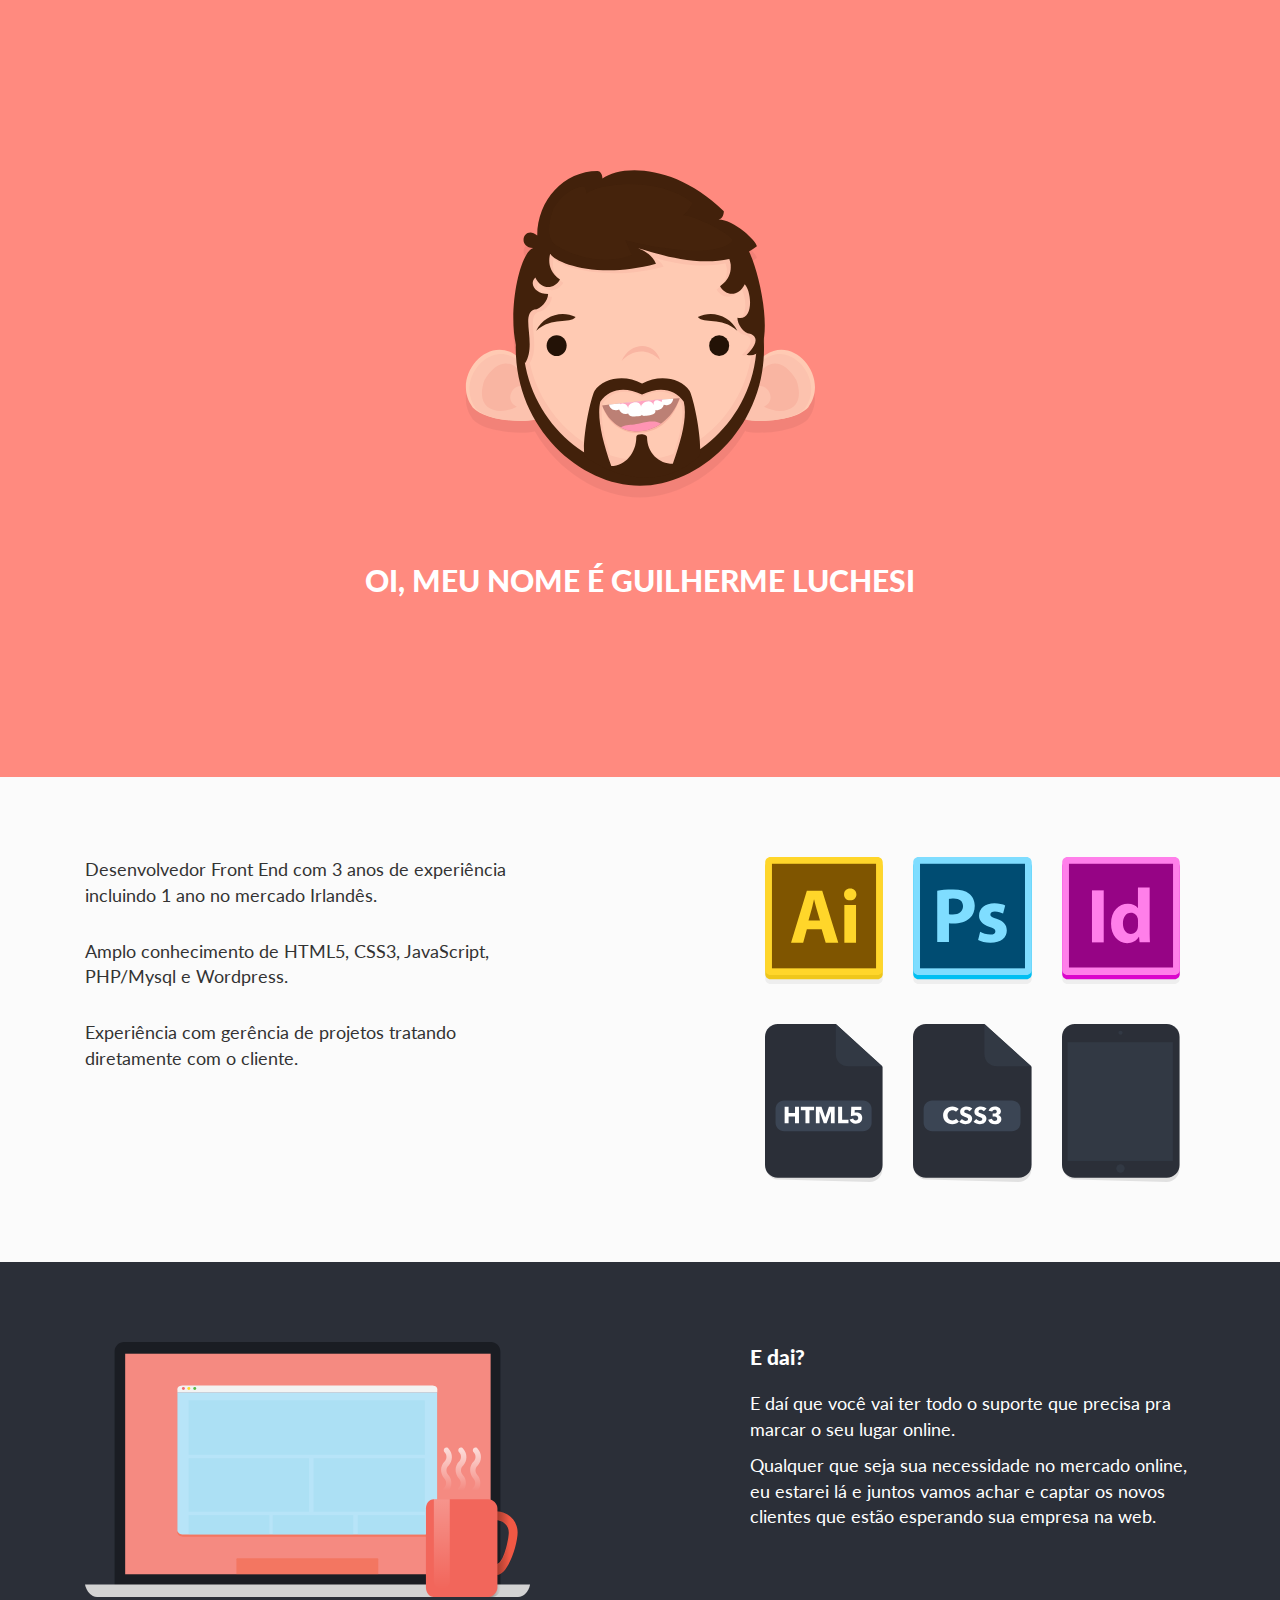
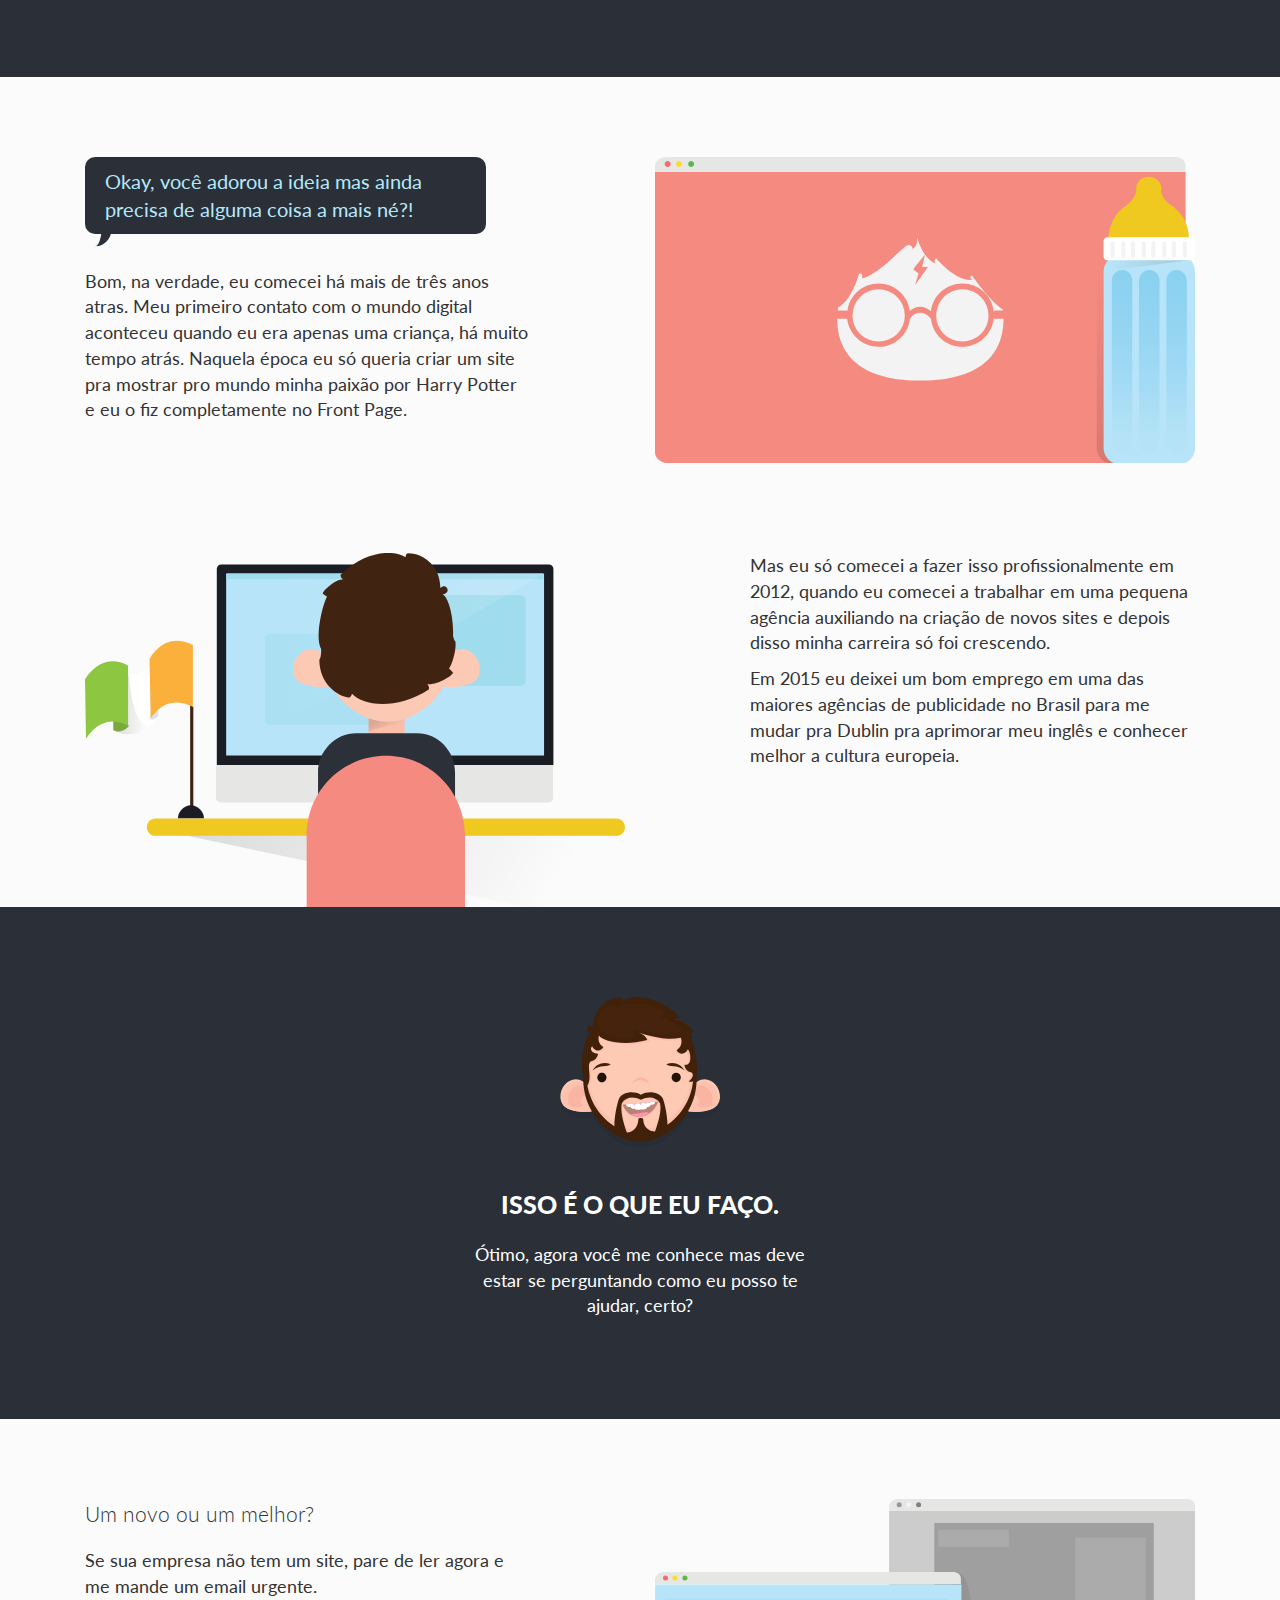
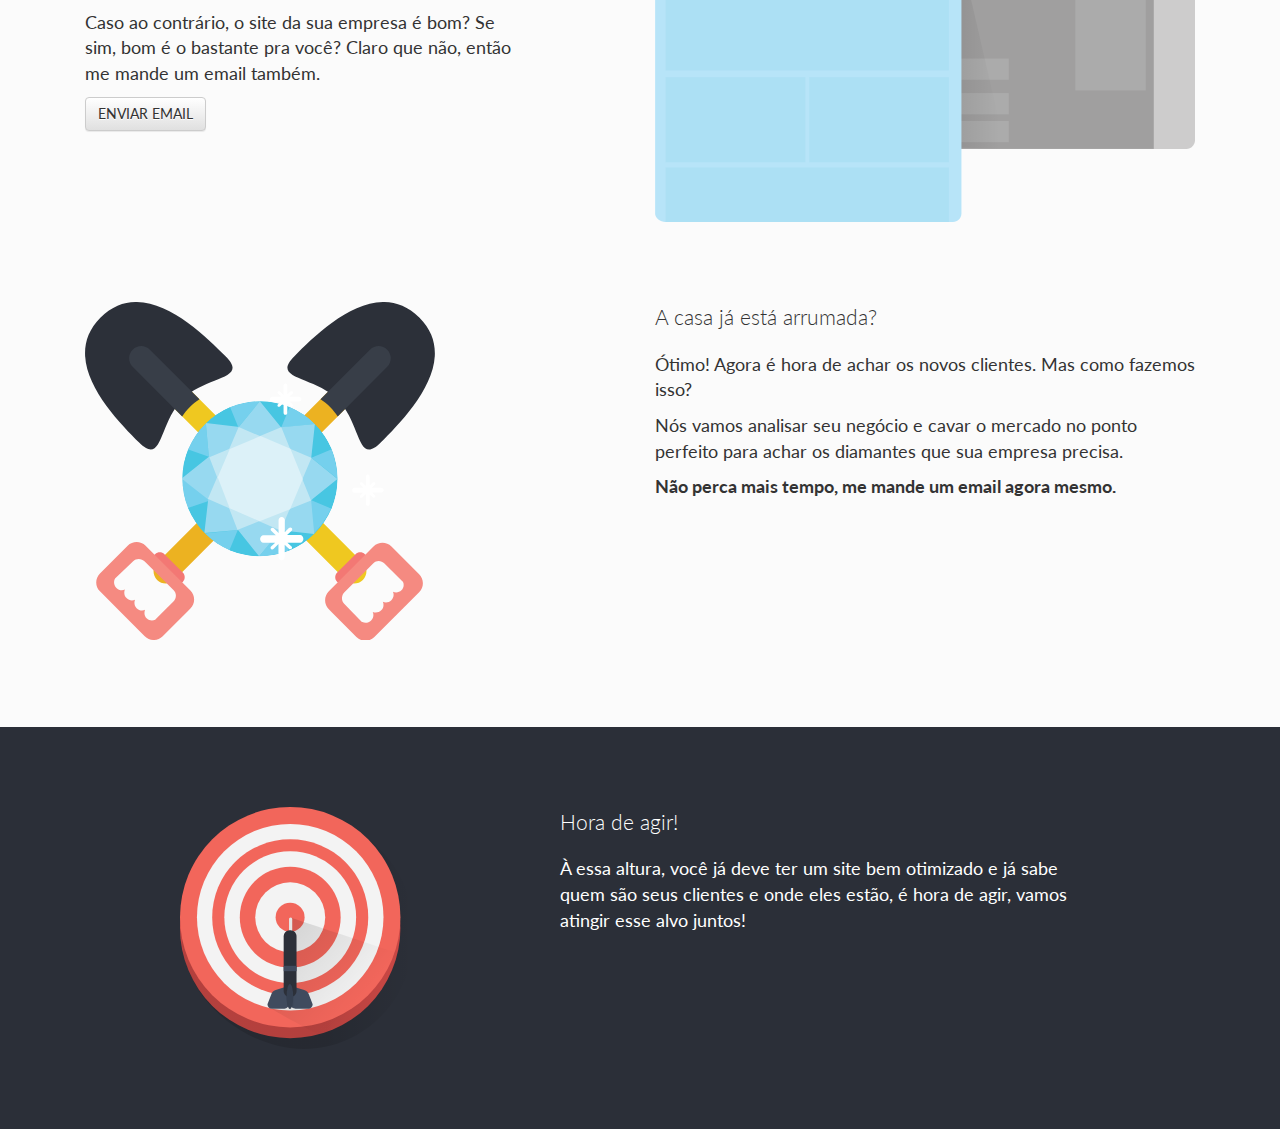
<file: app/old/index.html>
<!doctype html>
<!--[if lt IE 7]>      <html class="no-js lt-ie9 lt-ie8 lt-ie7" lang=""> <![endif]-->
<!--[if IE 7]>         <html class="no-js lt-ie9 lt-ie8" lang=""> <![endif]-->
<!--[if IE 8]>         <html class="no-js lt-ie9" lang=""> <![endif]-->
<!--[if gt IE 8]><!--> <html class="no-js" lang="pt-br"> <!--<![endif]-->
    <head>
        <meta charset="utf-8">
        <meta http-equiv="X-UA-Compatible" content="IE=edge,chrome=1">
        <title></title>
        <meta name="description" content="">
        <meta name="viewport" content="width=device-width, initial-scale=1">
        <link rel="apple-touch-icon" href="apple-touch-icon.png">

        <link rel="stylesheet" href="css/bootstrap.min.css">
        <link rel="stylesheet" href="css/bootstrap-theme.min.css">
        <link href='https://fonts.googleapis.com/css?family=Lato:400,300,900' rel='stylesheet' type='text/css'>
        <link rel="stylesheet" href="css/main.css">

        <script src="js/vendor/modernizr-2.8.3.min.js"></script>
    </head>
    <body>
        <!--[if lt IE 8]>
            <p class="browserupgrade">You are using an <strong>outdated</strong> browser. Please <a href="http://browsehappy.com/">upgrade your browser</a> to improve your experience.</p>
        <![endif]-->
    <!-- <nav class="navbar navbar-inverse navbar-fixed-top" role="navigation">
      <div class="container">
        <div class="navbar-header">
          <button type="button" class="navbar-toggle collapsed" data-toggle="collapse" data-target="#navbar" aria-expanded="false" aria-controls="navbar">
            <span class="sr-only">Toggle navigation</span>
            <span class="icon-bar"></span>
            <span class="icon-bar"></span>
            <span class="icon-bar"></span>
          </button>
          <a class="navbar-brand" href="#">Project name</a>
        </div>
        <div id="navbar" class="navbar-collapse collapse">
          <form class="navbar-form navbar-right" role="form">
            <div class="form-group">
              <input type="text" placeholder="Email" class="form-control">
            </div>
            <div class="form-group">
              <input type="password" placeholder="Password" class="form-control">
            </div>
            <button type="submit" class="btn btn-success">Sign in</button>
          </form>
        </div><!-.navbar-collapse 
      </div>
    </nav> -->

  <header class="container-fluid bg-pink">
    <div class="container">
      <div class="row myname">
        <figure class="col-md-4 col-md-offset-4 col-sm-6 col-sm-offset-3">
          <!-- <img src="img/me.svg" alt="Guilherme Luchesi"> -->
          <?xml version="1.0" encoding="utf-8"?>
<!-- Generator: Adobe Illustrator 18.0.0, SVG Export Plug-In . SVG Version: 6.00 Build 0)  -->
<!DOCTYPE svg PUBLIC "-//W3C//DTD SVG 1.1//EN" "http://www.w3.org/Graphics/SVG/1.1/DTD/svg11.dtd">
<svg version="1.1" id="Layer_2" xmlns="http://www.w3.org/2000/svg" xmlns:xlink="http://www.w3.org/1999/xlink" x="0px" y="0px"
   viewBox="0 0 771.8 722.3" enable-background="new 0 0 771.8 722.3" xml:space="preserve">
<g>
  <path opacity="5.000000e-02" d="M663.2,433.3c-1.4,0.9-2.8,2-4.3,3.1c0.6-12.3,0.6-24.8-0.2-37.6c9.6-53.3-12.2-152.1-32.5-192.9
    c6-3.4,11.8-7.3,17.4-11.7c0-10.6-47.1-56-81.1-59.1c0.1-0.4,0.1-0.8,0.2-1.2c4.7-2.6,8.1-9.9,8.1-17.2
    c-106.3-104.1-225.6-103-267.7-72c0-9.2-4.9-16.6-10.9-16.6c-73.4,0-132.9,63.8-132.9,142.6c-27-24.1-47.4,23.5-9,27.5
    c-30.8,10.9-55,137.6-38.3,211.6c-0.2,8.4-0.1,16.7,0.3,24.8c-0.6-0.5-1.3-0.9-1.9-1.4c-63.9-44-141.8,51.7-93.6,116.2
    c11.6,12.4,31.9,20.1,53.8,24.5c0.1,0,0.2,0,0.3,0.1c0.2,0,0.5,0.1,0.7,0.1c31.6,6.9,67.4,6.1,82.1,2.4l0.1-0.4
    c51.9,89.8,144.2,146,231.8,146c88.1,0,181.1-56.9,232.8-147.6l0.4,1.3c0.1,0,0.2,0.1,0.3,0.1l0.2,0.6c14.2,3.6,47.8,4.4,78.4-1.7
    c23.8-4.2,46.5-12.1,59-25.5C805,485,727.1,389.3,663.2,433.3z"/>
  <g>
    <g>
      <path fill="#FFCAB3" d="M618.9,549.9l-22.3-69.5l1-0.6c21.5-33.3,48.3-60.6,65.6-72.5c63.9-44,141.8,51.7,93.6,116.2
        C727.9,554.4,644.2,556.3,618.9,549.9"/>
      <path fill="#FCC2AE" d="M619.5,550.6l-21-65.4l0.9-0.6c20.3-31.4,45.5-57.1,61.8-68.3c60.2-41.4,133.5,48.7,88.2,109.4
        C722.1,554.9,643.3,556.6,619.5,550.6"/>
      <path fill="#F9B5A2" d="M730.9,463.9c-35.4-62.6-83.1-39.6-95,17.1c29.9-20,55,27.3,23.4,41.1C699.8,543.1,754,529.8,730.9,463.9
        z"/>
      <path fill="#FFCAB3" d="M154.8,549.9l22.3-69.5l-1-0.6c-21.5-33.3-48.3-60.6-65.6-72.5c-63.9-44-141.8,51.7-93.6,116.2
        C45.8,554.4,129.5,556.3,154.8,549.9"/>
      <path fill="#FCC2AE" d="M153.7,550.6l21-65.4l-0.9-0.6c-20.3-31.4-45.5-57.1-61.7-68.3C51.9,374.9-21.4,465,23.9,525.7
        C51.1,554.9,129.9,556.6,153.7,550.6"/>
      <path fill="#F9B5A2" d="M42.8,463.9c35.4-62.6,83.1-39.6,95,17.1c-29.9-20-55,27.3-23.4,41.1C73.9,543.1,19.7,529.8,42.8,463.9z"
        />
    </g>
    <path fill="#42210B" d="M652.7,326.1c41.8,210.6-119.5,370.2-267,370.2c-147.5,0-308.4-159.3-267.2-370.2
      C159.3,117,232.5,61.9,380.1,61.9C527.6,61.9,610.6,114,652.7,326.1z"/>
    <path fill="#FCC1AC" d="M637.3,310.9c39.4,198.5-112.6,348.8-251.7,348.8c-139,0-290.6-150.1-251.8-348.8
      c38.5-197,107.5-249,246.5-249C519.4,61.9,597.7,111,637.3,310.9z"/>
    <path fill="#FFCAB3" d="M629,302.6c38.1,191.9-108.9,337.2-243.3,337.2S104.8,494.7,142.3,302.6
      C179.4,112.1,246.2,61.9,380.6,61.9C514.9,61.9,590.6,109.4,629,302.6z"/>
    <path fill="#F9B5A2" d="M345.3,421.1c19.8-20.7,51.3-33.1,85-2.2C417.7,377.3,364.5,377.3,345.3,421.1z"/>
    <path fill="#FCC1AC" d="M616.1,190.2c5.8-3.3-18.7-25.6-13.4-29.8c0-10.6-18.3-38.2-51.1-38.2c6.3,0,11.3-8.7,11.3-17.5
      C461.1,5.1,346.8,6.1,306.4,35.8c0-8.8-4.7-15.9-10.4-15.9c-70.4,0-127.3,61.1-127.3,136.6c-25.9-23.1,18.9-4.9-8.6,26.3
      c-36.8,13-63.8,198.2-17.3,243.5c25.9-40.5-10.6-102.7,19.6-113.7c13.7,0,29.2-19.2,29.2-32.9c-24.7,0-41.7-20-27.1-35
      c13,27.3,40.5,25.2,52.2,4.2c-32.4-21.1-20.6-54.1-20.6-54.1c10.9,20.2,122.1,51.3,241.7,18.5c-9.3-24.7-56.9-30.1-56.9-30.1
      c9.7,0,109.6,41.5,193.5,22.7c2.2,7.6,3.6,13.3,2.9,13.8c0.8,11.5-1.7,30-22.5,43.6c11.7,20.9,39.2,23,52.2-4.2
      c14.6,15,20,79-15.5,71c0,13.7,13,33.5,26.6,33.5c30.2,11-7.2,44.4-7.2,44.4C676.5,425.3,644.7,247.7,616.1,190.2z"/>
    <path fill="#42210B" d="M626.3,179.9c6-3.4,11.8-7.3,17.4-11.7c0-11-50.5-59.2-84.7-59.2c6.5,0,11.8-9.1,11.8-18.3
      c-106.3-104.1-225.6-103-267.7-72c0-9.2-4.9-16.6-10.9-16.6c-73.4,0-132.9,63.8-132.9,142.6c-27-24.1-47.4,23.5-9,27.5
      c-38.4,13.6-66.5,206.9-18,254.2c27-42.3-11.1-107.2,20.5-118.7c14.3,0,30.5-20.1,30.5-34.3c-25.8,0-43.5-20.8-28.3-36.5
      c13.6,28.5,42.3,26.3,54.5,4.4c-33.8-22-21.5-56.5-21.5-56.5c11.3,21,108.3,56.5,233.1,22.1c-9.8-25.8-40.2-34.3-40.2-34.3
      c10.2,0,114.4,43.4,202,23.7c2.3,7.9,3.8,13.9,3,14.4c0.9,12-1.8,31.3-23.5,45.5c12.2,21.8,40.9,24,54.5-4.4
      c15.3,15.7,20.8,82.5-16.2,74.1c0,14.3,13.5,35,27.8,35c31.6,11.4-7.6,46.3-7.6,46.3C689.3,425.3,656.1,239.8,626.3,179.9z"/>
    <path fill="#FCC1AC" d="M489.4,492.3c-18.5-27.6-63.7-34.3-98.6-15.3h-0.6c-35-19-80.2-12.3-98.6,15.3
      c-9.7,20.6-25.8,101.8-20.9,135l0.5-0.2c0,0,126.3,101.5,239.1,0l0.1,0.2C515.2,594.1,499.1,512.9,489.4,492.3z M454.4,643.4
      c-28.7,0-53.5-22.3-53.5-55.7l0,0.8c0-7.8-22.8-8.3-22.3-0.7c0,33.4-23.2,60.4-52,60.4c-20.4-56.4-29.7-103.9-22.9-133.2
      c18.5-27.6,51.5-34,86.5-15h0.6c35-19,68-12.7,86.5,15C484.1,544.2,474.8,587,454.4,643.4z"/>
    <path fill="#42210B" d="M495.5,487.4c-19.6-29.3-67.6-37.4-104.7-16.4h-0.6c-37.1-21-85.1-12.9-104.7,16.4
      c-10.3,21.8-27.3,108.1-22.2,143.4l0.5-0.2c0,0,134.1,107.8,253.8,0l0.1,0.2C522.8,595.5,505.8,509.2,495.5,487.4z M458.3,647.9
      c-30.5,0-56.8-23.7-56.8-59.2l0,0.8c0-8.3-24.2-8.8-23.7-0.8c0,35.5-24.7,64.1-55.2,64.1c-21.7-59.9-31.5-110.6-24.3-141.7
      c19.6-29.3,54.7-34.2,91.8-16.2h0.6c37.1-18,72.2-13.1,91.8,16.2C489.8,542.3,480,588.1,458.3,647.9z"/>
    <g>
      <path fill="#F9B5A2" d="M473.5,503.5c-66.4,12.1-75.2,11.1-171,15.6C328,603,445.5,602.7,473.5,503.5z"/>
      <g>
        <defs>
          <path id="SVGID_1_" d="M473.5,503.5c-67.3,4.4-75.7,4.9-171,15.6C333.4,601.2,440.6,594.3,473.5,503.5z"/>
        </defs>
        <clipPath id="SVGID_2_">
          <use xlink:href="#SVGID_1_"  overflow="visible"/>
        </clipPath>
        <path clip-path="url(#SVGID_2_)" fill="#BC8075" d="M518.3,490.5c-97.3,6.3-109.4,7.1-247.2,22.5
          C315.8,631.8,470.8,621.7,518.3,490.5z"/>
        <path clip-path="url(#SVGID_2_)" fill="#FFFFFF" d="M426,466.7l0.7,9.9l-21.1,1.1l1.2,17.4l-19.4,1.6l-19.4,1l-0.8-13.5
          l-21.1,1.7l-0.6-9.9l-32,2.6l3.7,36.9c0.6,8.4,7.8,14.8,16.3,14.3c2.3-0.1,4.4-0.8,6.3-1.8c2.3,6.2,8.4,10.5,15.4,10
          c1.7-0.1,3.2-0.5,4.7-1.1c1.6,7.8,14,6.8,22,6.3c13-0.8,7.3-7,7.8-12.3c1.2,5.2-3.4,12,7.2,11.3c8.4-0.6,23.7-2,23.1-10.4
          l-0.2-2.6c1.5,0.4,3.1,0.5,4.7,0.4c6.9-0.5,12.5-5.5,13.9-11.9c2,0.8,4.2,1.1,6.5,1c8.4-0.5,14.8-7.8,14.3-16.3l-1.1-37
          L426,466.7z"/>
        <path clip-path="url(#SVGID_2_)" fill="#FFA4C2" d="M439.4,503c-3.3,0.2-5.8,4.3-5.5,8.4c-16.3-8.8-18.8,0.4-17.8,7.2l0,0
          c-5.6-17.4-28.3-5.6-27.7,3.8l0,0c-2.5-17.5-30.6-10.7-28.3,3.7c-0.4-5.9-8.1-14.8-18.3-9.6c-0.3-4.1-2.6-7.5-7.3-7.1l0,0.7
          c-0.3-4.7,104.1-6.8,104.1-6.8"/>
        <path clip-path="url(#SVGID_2_)" fill="#FF94B3" d="M439.5,575c1.5,22.9-20,43-47.9,44.8c-27.9,1.8-51.8-15.3-53.3-38.2
          c-1.5-22.9,21.7-16.9,48.9-23.4C414.4,551.6,438.1,552.1,439.5,575z"/>
      </g>
    </g>
    <path opacity="0.4" fill="#4C280F" d="M589.6,156.1c-1.2-14.1-88.3-58.1-110.2-56c4.2-0.4,21.8-21.9,21.3-27.8
      C426.9,12.1,293.3,29.7,268,52.1c-0.5-5.9-3.3-16.3-7.1-15.9c-27.2,2.6-50.9,24.5-64.7,47.3c-0.5,1.2-30.2,69,11.2,85.7
      c17,11.8,90.4,45.2,160.9,18.5c-7.7-15.9-15-33.6-15-33.6C375.1,161.4,553.7,201.9,589.6,156.1z"/>
    <g>
      <path fill="#42210B" d="M513.5,324.1c14.2,17,50.3-2.6,87,30.4C584.9,322.1,546,308.5,513.5,324.1z"/>
      <path fill="#42210B" d="M244,324.1c-14.2,17-50.3-2.6-87,30.4C172.6,322.1,211.5,308.5,244,324.1z"/>
    </g>
    <g>
      <path class='eyes' fill="#231206" d="M224.2,387.3c0,12.7-9.9,22.9-22.1,22.9c-12.2,0-22.1-10.3-22.1-22.9c0-12.7,9.9-22.9,22.1-22.9
        C214.3,364.4,224.2,374.6,224.2,387.3z"/>
      <ellipse  class='eyes' fill="#231206" cx="560.5" cy="387.3" rx="22.1" ry="22.9"/>
    </g>
  </g>
</g>
</svg>

        </figure>
        <div class="col-md-8 col-md-offset-2 col-sm-12">
          <h1 class="">Oi, meu nome é Guilherme Luchesi</h1>
        </div>
      </div>
    </div>
  </header>

  <section class="container-fluid">
    <div class="container">
      <div id='resumo' class="row">

          <div class="col-md-5">
            <p> Desenvolvedor Front End com 3 anos de experiência incluindo 1 ano no mercado Irlandês. </p>
            <p> Amplo conhecimento de HTML5, CSS3, JavaScript, PHP/Mysql e Wordpress. </p>
            <p> Experiência com gerência de projetos tratando diretamente com o cliente. </p>
          </div>

          <aside class="col-md-5 col-md-offset-2">
            <ul class="habilidades list-unstyled">
              <li class='col-md-4 col-sm-2 col-xs-4'><figure><img src="img/ai.svg" alt=""></figure></li>
              <li class='col-md-4 col-sm-2 col-xs-4'><figure><img src="img/ps.svg" alt=""></figure></li>
              <li class='col-md-4 col-sm-2 col-xs-4'><figure><img src="img/id.svg" alt=""></figure></li>
              <li class='col-md-4 col-sm-2 col-xs-4'><figure><img src="img/html.svg" alt=""></figure></li>
              <li class='col-md-4 col-sm-2 col-xs-4'><figure><img src="img/css.svg" alt=""></figure></li>
              <li class='col-md-4 col-sm-2 col-xs-4'><figure><img src="img/responsive.svg" alt=""></figure></li>
            </ul>
          </aside>

      </div> <!-- /ROW -->
    </div> <!-- /CONTAINER -->
  </section>
  <!-- /CONTAINER HABILIDADES  -->

  <section class="container-fluid bg-gray">
    <div class="container">
      <div class="row" id='edai'>

        <figure class="col-md-5  ">
          <img src="img/mac-coffee.svg" alt="">
        </figure>

        <div  class="col-md-5 col-md-offset-2">
          <p class="lead">E dai?</p>
          <p>
            E daí que você vai ter todo o suporte que 
            precisa pra marcar o seu lugar online.
          </p>
          <p>
            Qualquer que seja sua necessidade no 
            mercado online, eu estarei lá e 
            juntos vamos achar e captar os novos 
            clientes que estão esperando sua 
            empresa na web. 
          </p>
        </div>

      </div> <!-- /ROW -->
    </div> <!-- /CONTAINER -->
  </section>
  <!-- /CONTAINER EDAI  -->

  <section class="container-fluid">
    <div class="container">
        <div class="row" id="harry">
          <div class="col-md-5">
            <p class="balao">Okay, você adorou a ideia mas ainda precisa de alguma coisa a mais né?!</p>
            <p>
              Bom, na verdade, eu comecei há mais 
              de três anos atras. Meu primeiro 
              contato com o mundo digital aconteceu 
              quando eu era apenas uma criança, há 
              muito tempo atrás. Naquela época eu 
              só queria criar um site pra mostrar pro 
              mundo minha paixão por Harry Potter 
              e eu o fiz completamente no Front Page.
            </p>
          </div>

          <figure class="col-md-6 col-md-offset-1">
              <img src="img/harry.svg" alt="">
          </figure>
        </div>

        <div class="row" id='ireland'>
          <figure class="col-md-6">
            <img src="img/ireland.svg" alt="">
          </figure>
          
          <div class="col-md-5 col-md-offset-1">
            <p>
              Mas eu só comecei a fazer isso 
              profissionalmente em 2012, quando eu 
              comecei a trabalhar em uma pequena 
              agência auxiliando na criação de novos 
              sites e depois disso minha carreira só foi 
              crescendo.
            </p>
            <p>
              Em 2015 eu deixei um bom emprego em 
              uma das maiores agências de publicidade 
              no Brasil para me mudar pra Dublin pra 
              aprimorar meu inglês e conhecer melhor 
              a cultura europeia.
            </p>
          </div>

        </div>

      </div>
    </div>
  </section>


  <div class="container-fluid bg-gray">
    <div class="container">
      <div id='mynameSmall' class="row">

        <figure class="col-md-2 col-md-offset-5 col-sm-6 col-sm-offset-3">
          <img src="img/me.svg" alt="Guilherme Luchesi">
        </figure>

        <div class="col-md-4 col-md-offset-4 col-sm-12">
          <p class="lead">Isso é o que eu faço.</p>
          <p>Ótimo, agora você me conhece mas deve estar se perguntando como eu posso te ajudar, certo?</p>
        </div>

      </div>
    </div>
  </div>

  <section class="container-fluid">
    <div class="container">
      <div class="row" id='novoMelhor'>

        <div class="col-md-5">
          <p class="lead">Um novo ou um melhor?</p>
          <p>Se sua empresa não tem um site, pare de ler agora e me mande um email urgente.</p>
          <p>Caso ao contrário, o site da sua empresa é bom? Se sim, bom é o bastante pra você?
          Claro que não, então me mande um email também.</p>
          <a class='btn btn-default' href="#"><span>ENVIAR EMAIL</span></a>
        </div>

        <figure class="col-md-6 col-md-offset-1">
          <img src="img/screens.svg" alt="">
        </figure>

      </div>

      <div class="row" id='casaArrumada'>

        <figure class="col-md-4" id='shovel'>
          <!-- <img src="img/shovel.svg" alt=""> -->
          <?xml version="1.0" encoding="utf-8"?>
          <!-- Generator: Adobe Illustrator 18.0.0, SVG Export Plug-In . SVG Version: 6.00 Build 0)  -->
          <!DOCTYPE svg PUBLIC "-//W3C//DTD SVG 1.1//EN" "http://www.w3.org/Graphics/SVG/1.1/DTD/svg11.dtd">
          <svg version="1.1" id="Layer_1" xmlns="http://www.w3.org/2000/svg" xmlns:xlink="http://www.w3.org/1999/xlink" x="0px" y="0px"
             viewBox="0 0 280.6 270.9" enable-background="new 0 0 280.6 270.9" xml:space="preserve">
          <g>
            <g>
              <g>
                <g id='paEsquerda'>
                  <path fill-rule="evenodd" clip-rule="evenodd" fill="#ECB221" d="M205.8,61c3.8-3.8,10-3.8,13.8,0l0,0c3.8,3.8,3.8,10,0,13.8
                    l-148,148c-3.8,3.8-10,3.8-13.8,0l0,0c-3.8-3.8-3.8-10,0-13.8L205.8,61z"/>
                  <path fill="#2C3039" d="M202.5,78.1c19.1,19.1,15.5,53.8,34.6,34.6c19.1-19.1,65.6-65.6,30.9-100.2
                    C233.4-22.2,187,24.3,167.9,43.4C148.7,62.6,183.4,58.9,202.5,78.1z"/>
                  <path fill="#383E48" d="M196.5,84.1c2.4,2.4,4.4,5,6.1,7.7L242.3,52c3.8-3.8,3.8-10,0-13.8c-3.8-3.8-10-3.8-13.8,0l-39.7,39.7
                    C191.5,79.7,194.1,81.7,196.5,84.1z"/>
                  <path fill="#F37874" d="M56.2,202.2c2.1-2.1,5.4-2.1,7.5,0l14.7,14.7c2.1,2.1,2.1,5.4,0,7.5l-0.3,0.3c-2.1,2.1-5.4,2.1-7.5,0
                    L55.9,210c-2.1-2.1-2.1-5.4,0-7.5L56.2,202.2z"/>
                  <path fill="#F58A81" d="M12,217.6c-4,4-4,10.4,0,14.4L47.9,268c4,4,10.4,4,14.4,0l22.2-22.2c4-4,4-10.4,0-14.4l-35.9-35.9
                    c-4-4-10.4-4-14.4,0L12,217.6z M38.6,207.8c2.5-2.5,6.8-2.3,9.3,0.2l23.2,23.2c2.5,2.5,2.3,6.4-0.2,8.9l-14.3,14.2
                    c-0.1,0.1-0.2,0.4-0.3,0.5c-2.3,1.1-5,0.7-6.9-1.2c-1.8-1.8-2.2-4.5-1.2-6.8c-2.2,1-4.9,0.6-6.8-1.3c-1.8-1.8-2.2-4.5-1.3-6.8
                    c-2.2,1-5,0.6-6.8-1.3c-1.8-1.8-2.3-4.5-1.3-6.8c-2.2,1-5,0.6-6.8-1.3c-1.9-1.9-2.4-4.7-1.4-7c0.1-0.2,0.2-0.4,0.3-0.6
                    L38.6,207.8z"/>
                </g>
                <g id='paDireita'>
                  <path fill-rule="evenodd" clip-rule="evenodd" fill="#EFC820" d="M61,74.8c-3.8-3.8-3.8-10,0-13.8l0,0c3.8-3.8,10-3.8,13.8,0
                    l148,148c3.8,3.8,3.8,10,0,13.8l0,0c-3.8,3.8-10,3.8-13.8,0L61,74.8z"/>
                  <path fill="#2C3039" d="M78.1,78.1c19.1-19.1,53.8-15.5,34.6-34.6C93.6,24.3,47.1-22.2,12.5,12.5
                    c-34.6,34.6,11.8,81.1,30.9,100.2C62.6,131.8,58.9,97.2,78.1,78.1z"/>
                  <path fill="#383E48" d="M84.1,84.1c2.4-2.4,5-4.4,7.7-6.1L52,38.2c-3.8-3.8-10-3.8-13.8,0c-3.8,3.8-3.8,10,0,13.8l39.7,39.7
                    C79.7,89,81.7,86.4,84.1,84.1z"/>
                  <path fill="#F37874" d="M202.2,224.4c-2.1-2.1-2.1-5.4,0-7.5l14.7-14.7c2.1-2.1,5.4-2.1,7.5,0l0.3,0.3c2.1,2.1,2.1,5.4,0,7.5
                    L210,224.7c-2.1,2.1-5.4,2.1-7.5,0L202.2,224.4z"/>
                  <path fill="#F58A81" d="M217.6,268.6c4,4,10.4,4,14.4,0l35.9-35.9c4-4,4-10.4,0-14.4l-22.2-22.2c-4-4-10.4-4-14.4,0L195.5,232
                    c-4,4-4,10.4,0,14.4L217.6,268.6z M207.8,242c-2.5-2.5-2.3-6.8,0.2-9.3l23.2-23.2c2.5-2.5,6.4-2.3,8.9,0.2l14.3,14.2
                    c0.1,0.1,0.4,0.2,0.5,0.3c1.1,2.3,0.7,5-1.2,6.9c-1.8,1.8-4.5,2.2-6.8,1.2c1,2.2,0.6,4.9-1.3,6.8c-1.8,1.8-4.5,2.2-6.8,1.3
                    c1,2.2,0.6,5-1.3,6.8c-1.8,1.8-4.5,2.3-6.8,1.3c1,2.2,0.6,5-1.3,6.8c-1.9,1.9-4.7,2.4-7,1.3c-0.2-0.1-0.4-0.2-0.6-0.3L207.8,242
                    z"/>
                </g>
                <radialGradient id="SVGID_1_" cx="98.3232" cy="183.4897" r="18.9242" gradientUnits="userSpaceOnUse">
                  <stop  offset="0" style="stop-color:#010101;stop-opacity:0.1263"/>
                  <stop  offset="0.919" style="stop-color:#010101;stop-opacity:0"/>
                </radialGradient>
                <path fill="url(#SVGID_1_)" d="M76.9,189.9c0,0,1.4,11.7,13.5,14l14-14l-12.7-14.8L76.9,189.9z"/>
                
                  <radialGradient id="SVGID_2_" cx="-231.8339" cy="182.4897" r="18.9242" gradientTransform="matrix(-1 0 0 1 -50.8447 0)" gradientUnits="userSpaceOnUse">
                  <stop  offset="0" style="stop-color:#010101;stop-opacity:0.1263"/>
                  <stop  offset="0.919" style="stop-color:#010101;stop-opacity:0"/>
                </radialGradient>
                <path fill="url(#SVGID_2_)" d="M202.4,188.9c0,0-1.4,11.7-13.5,14l-14-14l12.7-14.8L202.4,188.9z"/>
              </g>
              <g>
                <defs>
                  <circle id="SVGID_8_" cx="140.3" cy="141.7" r="62.2"/>
                </defs>
                <clipPath id="SVGID_3_">
                  <use xlink:href="#SVGID_8_"  overflow="visible"/>
                </clipPath>
                <circle clip-path="url(#SVGID_3_)" fill-rule="evenodd" clip-rule="evenodd" fill="#47C6E2" cx="140.3" cy="141.7" r="62.2"/>
                <g clip-path="url(#SVGID_3_)">
                  <polygon fill-rule="evenodd" clip-rule="evenodd" fill="#47C6E2" points="156.8,182.8 182.9,186.4 175.2,192.6 169.8,196.1 
                    163.5,199.2         "/>
                  <polygon fill-rule="evenodd" clip-rule="evenodd" fill="#75D0ED" points="178.3,156.1 197.6,165.4 193.4,172.9 189.1,179.3 
                    182.9,186.4         "/>
                  <polygon fill-rule="evenodd" clip-rule="evenodd" fill="#75D0ED" points="156.8,182.8 163.5,199.2 155.4,201.9 145.7,203.6 
                    139.6,203.9         "/>
                  <polygon fill-rule="evenodd" clip-rule="evenodd" fill="#47C6E2" points="122.4,182.9 139.6,203.9 131.3,203.3 122.5,201.5 
                    115.7,199.2         "/>
                  <polygon fill-rule="evenodd" clip-rule="evenodd" fill="#75D0ED" points="95.5,185.6 122.5,182.8 115.7,199.2 109.7,196.2 
                    102.5,192.5         "/>
                  <polygon fill-rule="evenodd" clip-rule="evenodd" fill="#47C6E2" points="81.9,165.4 99.7,157 95.5,185.6 93.4,183.3 86.4,174 
                            "/>
                  <polygon fill-rule="evenodd" clip-rule="evenodd" fill="#75D0ED" points="77.4,141.7 102.1,158.6 81.9,165.4 80.4,160.6 
                    78,150.1        "/>
                  <polyline fill-rule="evenodd" clip-rule="evenodd" fill="#47C6E2" points="99.3,124.1 82.2,118 78.7,129.5 77.5,138.3 
                    77.4,141.6 99.3,124.1         "/>
                  <polygon fill-rule="evenodd" clip-rule="evenodd" fill="#47C6E2" points="123,100.6 96.9,97 104.5,90.8 110,87.3 116.3,84.2 
                            "/>
                  <polygon fill-rule="evenodd" clip-rule="evenodd" fill="#75D0ED" points="99.3,124.1 82.2,118 86.4,110.5 90.7,104.1 96.9,97 
                            "/>
                  <polygon fill-rule="evenodd" clip-rule="evenodd" fill="#75D0ED" points="123,100.6 116.3,84.2 124.4,81.5 134.1,79.8 
                    140.2,79.5        "/>
                  <polygon fill-rule="evenodd" clip-rule="evenodd" fill="#47C6E2" points="157.4,100.5 140.2,79.5 148.5,80.1 157.3,81.9 
                    164.1,84.2        "/>
                  <polygon fill-rule="evenodd" clip-rule="evenodd" fill="#75D0ED" points="184.3,97.8 157.3,100.6 164.1,84.2 170.1,87.2 
                    177.3,90.9        "/>
                  <polygon fill-rule="evenodd" clip-rule="evenodd" fill="#47C6E2" points="197.8,118 181.5,124.8 184.3,97.8 186.4,100.1 
                    193.4,109.4         "/>
                  <polygon fill-rule="evenodd" clip-rule="evenodd" fill="#75D0ED" points="202.4,141.7 181.5,124.8 197.8,118 199.4,122.8 
                    201.8,133.3         "/>
                  <polygon fill-rule="evenodd" clip-rule="evenodd" fill="#47C6E2" points="197.8,165.8 181.5,159 202.4,141.7 201.5,152 
                    198.8,161.1         "/>
                  <linearGradient id="SVGID_4_" gradientUnits="userSpaceOnUse" x1="139.8882" y1="203.9116" x2="139.8882" y2="79.4917">
                    <stop  offset="0.5687" style="stop-color:#97D9F0"/>
                    <stop  offset="0.7705" style="stop-color:#97D9F0"/>
                  </linearGradient>
                  <polyline fill-rule="evenodd" clip-rule="evenodd" fill="url(#SVGID_4_)" points="123.9,100.2 96.9,97 99.3,124.1 99.3,124 
                    77.4,141.7 98.8,158.3 98.8,158.2 95.7,185.2 122.7,182.7 122.7,182.7 139.6,203.9 156.9,183 156.9,183 183.8,186 181.3,159 
                    181.2,159 202.4,142 181.4,124.8 181.4,124.8 184.3,97.8 157.2,100.5 157.3,100.6 140.2,79.5 123,100.6         "/>
                  <polyline fill-rule="evenodd" clip-rule="evenodd" fill="#C2E7F3" points="99.7,124.4 157.2,100.5 157.4,100.5 181.2,159.1 
                    181.3,159.2 122.5,182.6 122.3,182.7 99.7,124.4        "/>
                  <polyline fill-rule="evenodd" clip-rule="evenodd" fill="#C2E7F3" points="123.2,100.3 98.5,157.9 98.7,158 156.7,183.2 
                    156.8,183.1 181.6,124.9 181.4,124.8 123.2,100.3         "/>
                  <polygon fill-rule="evenodd" clip-rule="evenodd" fill="#DCF1F8" points="140.8,107.5 116.1,117.8 106.4,140.6 116,165.3 
                    140,175.8 164.4,166.1 174.6,142 164.7,117.6         "/>
                </g>
              </g>
            </g>
            <path id='shine1' fill="#FFFFFF" d="M171.4,75.9h-7.6l2.7-2.6c0.4-0.4,0.4-1.1,0-1.5c-0.4-0.4-1.3-0.4-1.8,0l-2.5,2.3v-6.9c0-1-0.5-1.9-1.5-1.9
              s-1.5,0.8-1.5,1.9v7.4l-2.9-2.8c-0.4-0.4-1.2-0.4-1.6,0c-0.4,0.4-0.5,1,0,1.5l2.6,2.6h-7.2c-1,0-1.9,1-1.9,2s0.8,2,1.9,2h6.9
              l-2.4,2.3c-0.4,0.4-0.4,1.1,0,1.5c0.4,0.4,1.2,0.4,1.7,0l2.9-2.8v7.6c0,1,0.5,1.9,1.5,1.9s1.5-0.8,1.5-1.9v-7.2l2.5,2.3
              c0.4,0.4,1.2,0.4,1.7,0c0.4-0.4,0.5-1,0.1-1.5l-2.3-2.3h7.4c1,0,1.9-1,1.9-2S172.5,75.9,171.4,75.9z"/>
            <path id='shine2' fill="#FFFFFF" d="M237.4,148.9h-7.6l2.7-2.6c0.4-0.4,0.4-1.1,0-1.5c-0.4-0.4-1.3-0.4-1.8,0l-2.5,2.3v-6.9
              c0-1-0.5-1.9-1.5-1.9s-1.5,0.8-1.5,1.9v7.4l-2.9-2.8c-0.4-0.4-1.2-0.4-1.6,0c-0.4,0.4-0.5,1,0,1.5l2.6,2.6h-7.2c-1,0-1.9,1-1.9,2
              s0.8,2,1.9,2h6.9l-2.4,2.3c-0.4,0.4-0.4,1.1,0,1.5c0.4,0.4,1.2,0.4,1.7,0l2.9-2.8v7.6c0,1,0.5,1.9,1.5,1.9s1.5-0.8,1.5-1.9v-7.2
              l2.5,2.3c0.4,0.4,1.2,0.4,1.7,0c0.4-0.4,0.5-1,0.1-1.5l-2.3-2.3h7.4c1,0,1.9-1,1.9-2S238.5,148.9,237.4,148.9z"/>
            <path id='shine3' fill="#FFFFFF" d="M172.5,186.9H162l3.7-3.6c0.6-0.6,0.6-1.5,0-2.1c-0.6-0.6-1.6-0.6-2.2,0l-3.3,3.2V175
              c0-1.4-1.1-2.6-2.5-2.6c-1.4,0-2.5,1.1-2.5,2.6v10.2l-3.8-3.8c-0.6-0.6-1.5-0.6-2.1,0c-0.6,0.6-0.6,1.4,0,2l3.7,3.6H143
              c-1.4,0-2.6,1.6-2.6,3c0,1.4,1.1,3,2.6,3h9.5l-3.3,3c-0.6,0.6-0.6,1.4,0,2c0.6,0.6,1.5,0.5,2.1-0.1l3.8-3.9v10.5
              c0,1.4,1.1,2.6,2.5,2.6c1.4,0,2.5-1.1,2.5-2.6v-9.9l3.3,3.2c0.6,0.6,1.6,0.6,2.2,0c0.6-0.6,0.6-1.2,0-1.8l-3.3-3h10.2
              c1.4,0,2.6-1.6,2.6-3C175.1,188.5,173.9,186.9,172.5,186.9z"/>
          </g>
          </svg>
        </figure>

        <div class="col-md-6 col-md-offset-2">
          <p class="lead">A casa já está arrumada?</p>
          <p>Ótimo! Agora é hora de achar os novos clientes. Mas como fazemos isso?</p>
          <p>Nós vamos analisar seu negócio e cavar o mercado no ponto perfeito para achar os diamantes que sua empresa precisa.</p>
          <p><b>Não perca mais tempo, me mande um email agora mesmo.</b></p>
        </div>

      </div>
    
    </div>
  </section>

  <section class="content-fluid bg-gray">
      <div class="container">
        <div class="row" id="target">
          
          <figure class="col-md-3 col-md-offset-1">
            <img src="img/target.svg" alt="">
          </figure>

          <div class="col-md-6  col-md-offset-1">
            <p class="lead">Hora de agir!</p>
            <p>À essa altura, você já deve ter um site bem otimizado e já sabe quem são seus 
            clientes e onde eles estão, é hora de agir, vamos atingir esse alvo juntos!</p>
          </div>
          
        </div>
      </div>
  </section>

  <!-- <footer class="container-fluid bg-gray">
    <section class="container">
      <h2 class="fontzero">Onde me localizar</h2>

      <nav class="main_nav">
        <h3 class="title">Perdeu alguma informacao?</h3>
        <ul>
          <li><a title="Resumo profissional" href="">Resumo profissional</a></li>
          <li><a title="Habilidades" href="">Habilidades</a></li>
          <li><a title="Como posso te ajudar" href="">Como posso te ajudar</a></li>
          <li><a title="Sobre mim" href="">Sobre mim</a></li>
          <li><a title="Etapas do sucesso" href="">Etapas do sucesso</a></li>
        </ul>
      </nav>

      <div class="main_social">
        <h2 class="title">Guilherme Luchesi nas redes sociais</h2>
        <ul>
          <li><a title="Facebook" target="_blank" rel="nofollow" href="">Facebook</a></li>
          <li><a title="Linkedin" target="_blank" rel="nofollow" href="">Linkedin</a></li>
          <li><a title="Behance" target="_blank" rel="nofollow" href="">Behance</a></li>
        </ul>
      </div>

      <div>
        <h2 class="fontzero">Guilherme Luchesi - Desenvolvedor Front End</h2>
        <p>&copy; <?= date('Y'); ?> - Guilherme Luchesi, Todos os Direitos Reservados.</p>
      </div>
      <div class="clear"></div>
    </section>
  </footer> -->

        <script src="http://ajax.googleapis.com/ajax/libs/jquery/1.11.2/jquery.min.js"></script>
        <script>window.jQuery || document.write('<script src="js/vendor/jquery-1.11.2.min.js"><\/script>')</script>
        <script src="js/vendor/bootstrap.min.js"></script>
        <script src="js/main.js"></script>
    </body>
</html>
</file>
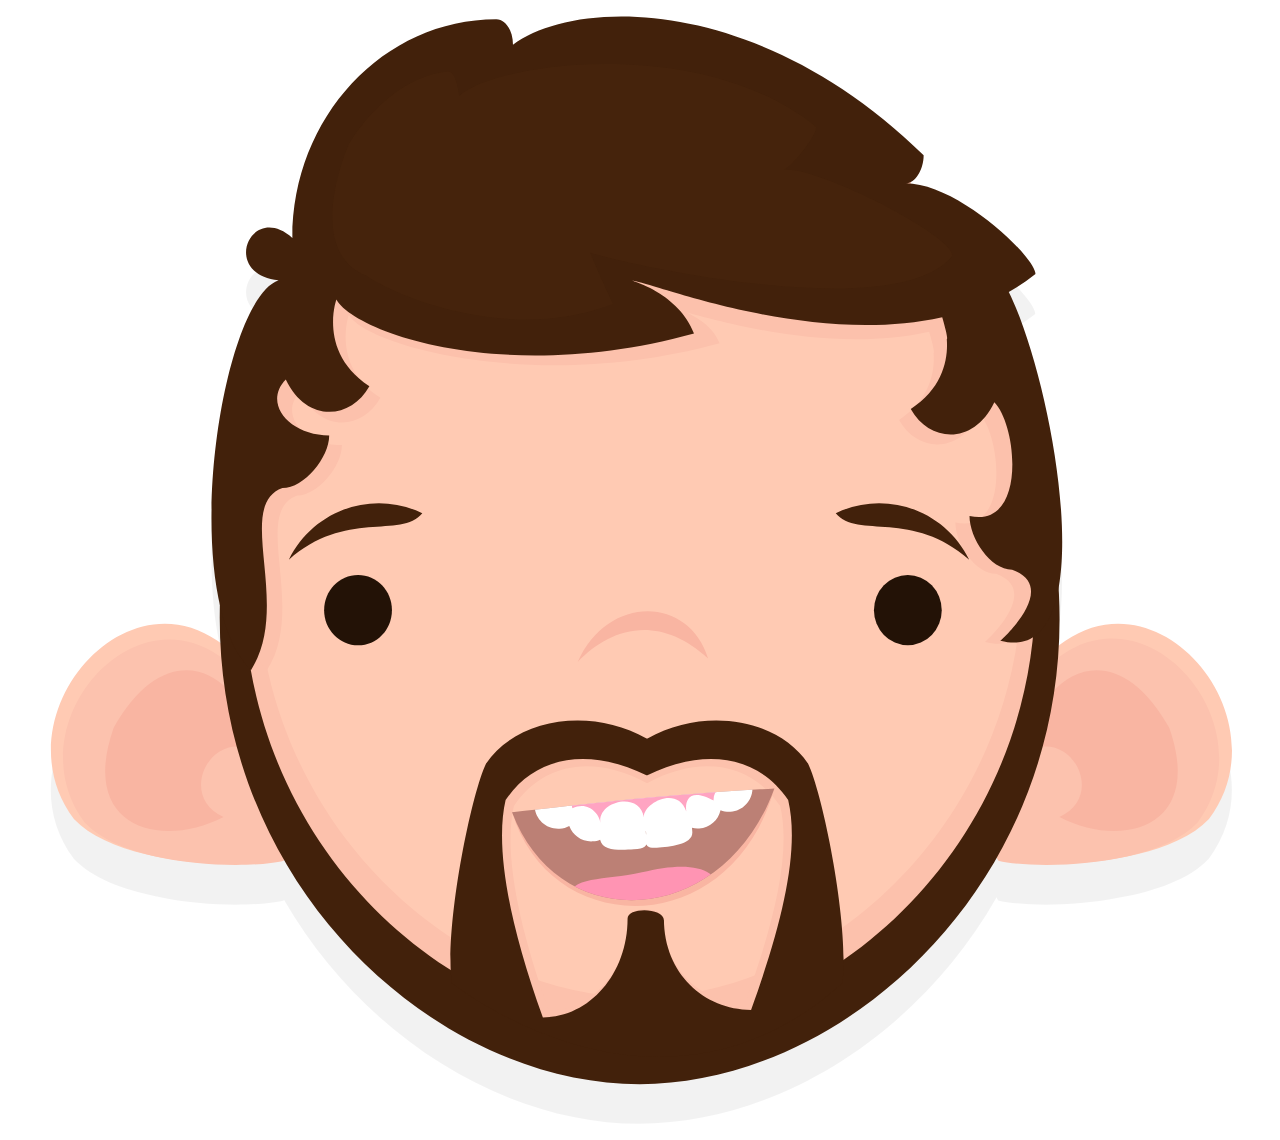
<file: app/templates/home/myface.html>
<figure class="col-md-4 col-md-offset-4 col-sm-6 col-sm-offset-3">
  <?xml version="1.0" encoding="utf-8"?>
  <!DOCTYPE svg PUBLIC "-//W3C//DTD SVG 1.1//EN" "http://www.w3.org/Graphics/SVG/1.1/DTD/svg11.dtd">
  <svg version="1.1" id="Layer_2" xmlns="http://www.w3.org/2000/svg" xmlns:xlink="http://www.w3.org/1999/xlink" x="0px" y="0px"
   viewBox="0 0 771.8 722.3" enable-background="new 0 0 771.8 722.3" xml:space="preserve">
    <g>
      <path opacity="5.000000e-02" d="M663.2,433.3c-1.4,0.9-2.8,2-4.3,3.1c0.6-12.3,0.6-24.8-0.2-37.6c9.6-53.3-12.2-152.1-32.5-192.9
      c6-3.4,11.8-7.3,17.4-11.7c0-10.6-47.1-56-81.1-59.1c0.1-0.4,0.1-0.8,0.2-1.2c4.7-2.6,8.1-9.9,8.1-17.2
      c-106.3-104.1-225.6-103-267.7-72c0-9.2-4.9-16.6-10.9-16.6c-73.4,0-132.9,63.8-132.9,142.6c-27-24.1-47.4,23.5-9,27.5
      c-30.8,10.9-55,137.6-38.3,211.6c-0.2,8.4-0.1,16.7,0.3,24.8c-0.6-0.5-1.3-0.9-1.9-1.4c-63.9-44-141.8,51.7-93.6,116.2
      c11.6,12.4,31.9,20.1,53.8,24.5c0.1,0,0.2,0,0.3,0.1c0.2,0,0.5,0.1,0.7,0.1c31.6,6.9,67.4,6.1,82.1,2.4l0.1-0.4
      c51.9,89.8,144.2,146,231.8,146c88.1,0,181.1-56.9,232.8-147.6l0.4,1.3c0.1,0,0.2,0.1,0.3,0.1l0.2,0.6c14.2,3.6,47.8,4.4,78.4-1.7
      c23.8-4.2,46.5-12.1,59-25.5C805,485,727.1,389.3,663.2,433.3z"/>
    </g>
    <g>
      <path fill="#FFCAB3" d="M618.9,549.9l-22.3-69.5l1-0.6c21.5-33.3,48.3-60.6,65.6-72.5c63.9-44,141.8,51.7,93.6,116.2C727.9,554.4,644.2,556.3,618.9,549.9"/>
      <path fill="#FCC2AE" d="M619.5,550.6l-21-65.4l0.9-0.6c20.3-31.4,45.5-57.1,61.8-68.3c60.2-41.4,133.5,48.7,88.2,109.4C722.1,554.9,643.3,556.6,619.5,550.6"/>
      <path fill="#F9B5A2" d="M730.9,463.9c-35.4-62.6-83.1-39.6-95,17.1c29.9-20,55,27.3,23.4,41.1C699.8,543.1,754,529.8,730.9,463.9z"/>
      <path fill="#FFCAB3" d="M154.8,549.9l22.3-69.5l-1-0.6c-21.5-33.3-48.3-60.6-65.6-72.5c-63.9-44-141.8,51.7-93.6,116.2C45.8,554.4,129.5,556.3,154.8,549.9"/>
      <path fill="#FCC2AE" d="M153.7,550.6l21-65.4l-0.90.6c-20.3-31.4-45.5-57.1-61.7-68.3C51.9,374.9-21.4,465,23.9,525.7C51.1,554.9,129.9,556.6,153.7,550.6"/>
      <path fill="#F9B5A2" d="M42.8,463.9c35.4-62.6,83.1-39.6,95,17.1c-29.9-20-55,27.3-23.4,41.1C73.9,543.1,19.7,529.8,42.8,463.9z"/>
    </g>
    <path fill="#42210B" d="M652.7,326.1c41.8,210.6-119.5,370.2-267,370.2c-147.5,0-308.4-159.3-267.2-370.2
      C159.3,117,232.5,61.9,380.1,61.9C527.6,61.9,610.6,114,652.7,326.1z"/>
    <path fill="#FCC1AC" d="M637.3,310.9c39.4,198.5-112.6,348.8-251.7,348.8c-139,0-290.6-150.1-251.8-348.8
      c38.5-197,107.5-249,246.5-249C519.4,61.9,597.7,111,637.3,310.9z"/>
    <path fill="#FFCAB3" d="M629,302.6c38.1,191.9-108.9,337.2-243.3,337.2S104.8,494.7,142.3,302.6
      C179.4,112.1,246.2,61.9,380.6,61.9C514.9,61.9,590.6,109.4,629,302.6z"/>
    <path fill="#F9B5A2" d="M345.3,421.1c19.8-20.7,51.3-33.1,85-2.2C417.7,377.3,364.5,377.3,345.3,421.1z"/>
    <path fill="#FCC1AC" d="M616.1,190.2c5.8-3.3-18.7-25.6-13.4-29.8c0-10.6-18.3-38.2-51.1-38.2c6.3,0,11.3-8.7,11.3-17.5
      C461.1,5.1,346.8,6.1,306.4,35.8c0-8.8-4.7-15.9-10.4-15.9c-70.4,0-127.3,61.1-127.3,136.6c-25.9-23.1,18.9-4.9-8.6,26.3
      c-36.8,13-63.8,198.2-17.3,243.5c25.9-40.5-10.6-102.7,19.6-113.7c13.7,0,29.2-19.2,29.2-32.9c-24.7,0-41.7-20-27.1-35
      c13,27.3,40.5,25.2,52.2,4.2c-32.4-21.1-20.6-54.1-20.6-54.1c10.9,20.2,122.1,51.3,241.7,18.5c-9.3-24.7-56.9-30.1-56.9-30.1
      c9.7,0,109.6,41.5,193.5,22.7c2.2,7.6,3.6,13.3,2.9,13.8c0.8,11.5-1.7,30-22.5,43.6c11.7,20.9,39.2,23,52.2-4.2
      c14.6,15,20,79-15.5,71c0,13.7,13,33.5,26.6,33.5c30.2,11-7.2,44.4-7.2,44.4C676.5,425.3,644.7,247.7,616.1,190.2z"/>
    <path fill="#42210B" d="M626.3,179.9c6-3.4,11.8-7.3,17.4-11.7c0-11-50.5-59.2-84.7-59.2c6.5,0,11.8-9.1,11.8-18.3
      c-106.3-104.1-225.6-103-267.7-72c0-9.2-4.9-16.6-10.9-16.6c-73.4,0-132.9,63.8-132.9,142.6c-27-24.1-47.4,23.5-9,27.5
      c-38.4,13.6-66.5,206.9-18,254.2c27-42.3-11.1-107.2,20.5-118.7c14.3,0,30.5-20.1,30.5-34.3c-25.8,0-43.5-20.8-28.3-36.5
      c13.6,28.5,42.3,26.3,54.5,4.4c-33.8-22-21.5-56.5-21.5-56.5c11.3,21,108.3,56.5,233.1,22.1c-9.8-25.8-40.2-34.3-40.2-34.3
      c10.2,0,114.4,43.4,202,23.7c2.3,7.9,3.8,13.9,3,14.4c0.9,12-1.8,31.3-23.5,45.5c12.2,21.8,40.9,24,54.5-4.4
      c15.3,15.7,20.8,82.5-16.2,74.1c0,14.3,13.5,35,27.8,35c31.6,11.4-7.6,46.3-7.6,46.3C689.3,425.3,656.1,239.8,626.3,179.9z"/>
    <path fill="#FCC1AC" d="M489.4,492.3c-18.5-27.6-63.7-34.3-98.6-15.3h-0.6c-35-19-80.2-12.3-98.6,15.3
      c-9.7,20.6-25.8,101.8-20.9,135l0.5-0.2c0,0,126.3,101.5,239.1,0l0.1,0.2C515.2,594.1,499.1,512.9,489.4,492.3z M454.4,643.4
      c-28.7,0-53.5-22.3-53.5-55.7l0,0.8c0-7.8-22.8-8.3-22.3-0.7c0,33.4-23.2,60.4-52,60.4c-20.4-56.4-29.7-103.9-22.9-133.2
      c18.5-27.6,51.5-34,86.5-15h0.6c35-19,68-12.7,86.5,15C484.1,544.2,474.8,587,454.4,643.4z"/>
    <path fill="#42210B" d="M495.5,487.4c-19.6-29.3-67.6-37.4-104.7-16.4h-0.6c-37.1-21-85.1-12.9-104.7,16.4
      c-10.3,21.8-27.3,108.1-22.2,143.4l0.5-0.2c0,0,134.1,107.8,253.8,0l0.1,0.2C522.8,595.5,505.8,509.2,495.5,487.4z M458.3,647.9
      c-30.5,0-56.8-23.7-56.8-59.2l0,0.8c0-8.3-24.2-8.8-23.7-0.8c0,35.5-24.7,64.1-55.2,64.1c-21.7-59.9-31.5-110.6-24.3-141.7
      c19.6-29.3,54.7-34.2,91.8-16.2h0.6c37.1-18,72.2-13.1,91.8,16.2C489.8,542.3,480,588.1,458.3,647.9z"/>
    <g>
      <path fill="#F9B5A2" d="M473.5,503.5c-66.4,12.1-75.2,11.1-171,15.6C328,603,445.5,602.7,473.5,503.5z"/>
      <g>
        <defs>
          <path id="SVGID_1_" d="M473.5,503.5c-67.3,4.4-75.7,4.9-171,15.6C333.4,601.2,440.6,594.3,473.5,503.5z"/>
        </defs>
        <clipPath id="SVGID_2_">
          <use xlink:href="#SVGID_1_"  overflow="visible"/>
        </clipPath>
        <path clip-path="url(#SVGID_2_)" fill="#BC8075" d="M518.3,490.5c-97.3,6.3-109.4,7.1-247.2,22.5
          C315.8,631.8,470.8,621.7,518.3,490.5z"/>
        <path clip-path="url(#SVGID_2_)" fill="#FFFFFF" d="M426,466.7l0.7,9.9l-21.1,1.1l1.2,17.4l-19.4,1.6l-19.4,1l-0.8-13.5
          l-21.1,1.7l-0.6-9.9l-32,2.6l3.7,36.9c0.6,8.4,7.8,14.8,16.3,14.3c2.3-0.1,4.4-0.8,6.3-1.8c2.3,6.2,8.4,10.5,15.4,10
          c1.7-0.1,3.2-0.5,4.7-1.1c1.6,7.8,14,6.8,22,6.3c13-0.8,7.3-7,7.8-12.3c1.2,5.2-3.4,12,7.2,11.3c8.4-0.6,23.7-2,23.1-10.4
          l-0.2-2.6c1.5,0.4,3.1,0.5,4.7,0.4c6.9-0.5,12.5-5.5,13.9-11.9c2,0.8,4.2,1.1,6.5,1c8.4-0.5,14.8-7.8,14.3-16.3l-1.1-37
          L426,466.7z"/>
        <path clip-path="url(#SVGID_2_)" fill="#FFA4C2" d="M439.4,503c-3.3,0.2-5.8,4.3-5.5,8.4c-16.3-8.8-18.8,0.4-17.8,7.2l0,0
          c-5.6-17.4-28.3-5.6-27.7,3.8l0,0c-2.5-17.5-30.6-10.7-28.3,3.7c-0.4-5.9-8.1-14.8-18.3-9.6c-0.3-4.1-2.6-7.5-7.3-7.1l0,0.7
          c-0.3-4.7,104.1-6.8,104.1-6.8"/>
        <path clip-path="url(#SVGID_2_)" fill="#FF94B3" d="M439.5,575c1.5,22.9-20,43-47.9,44.8c-27.9,1.8-51.8-15.3-53.3-38.2
          c-1.5-22.9,21.7-16.9,48.9-23.4C414.4,551.6,438.1,552.1,439.5,575z"/>
      </g>
    </g>
    <path opacity="0.4" fill="#4C280F" d="M589.6,156.1c-1.2-14.1-88.3-58.1-110.2-56c4.2-0.4,21.8-21.9,21.3-27.8
      C426.9,12.1,293.3,29.7,268,52.1c-0.5-5.9-3.3-16.3-7.1-15.9c-27.2,2.6-50.9,24.5-64.7,47.3c-0.5,1.2-30.2,69,11.2,85.7
      c17,11.8,90.4,45.2,160.9,18.5c-7.7-15.9-15-33.6-15-33.6C375.1,161.4,553.7,201.9,589.6,156.1z"/>
    <g>
      <path fill="#42210B" d="M513.5,324.1c14.2,17,50.3-2.6,87,30.4C584.9,322.1,546,308.5,513.5,324.1z"/>
      <path fill="#42210B" d="M244,324.1c-14.2,17-50.3-2.6-87,30.4C172.6,322.1,211.5,308.5,244,324.1z"/>
    </g>
    <g>
      <path class='eyes' fill="#231206" d="M224.2,387.3c0,12.7-9.9,22.9-22.1,22.9c-12.2,0-22.1-10.3-22.1-22.9c0-12.7,9.9-22.9,22.1-22.9
        C214.3,364.4,224.2,374.6,224.2,387.3z"/>
      <ellipse  class='eyes' fill="#231206" cx="560.5" cy="387.3" rx="22.1" ry="22.9"/>
    </g>
  </svg>
</figure>
</file>
<file: app/old/css/main.css>
/* line 7, ../sass/main.sass */
body {
  background-color: #fbfbfb;
  font-family: "Lato", sans-serif;
  font-size: 18px;
}

/* line 12, ../sass/main.sass */
.bg-pink {
  background-color: #FF8A7F;
  color: #444;
}

/* line 17, ../sass/main.sass */
.bg-gray {
  background-color: #2B2F38;
  color: #fff;
}

/* line 22, ../sass/main.sass */
.fontzero {
  font-size: 0em !important;
}

/* line 26, ../sass/main.sass */
.myname {
  margin: 170px 0;
  text-align: center;
}
/* line 29, ../sass/main.sass */
.myname figure {
  margin-bottom: 40px;
}
/* line 31, ../sass/main.sass */
.myname h1 {
  text-transform: uppercase;
  font-weight: 900;
  color: #fff;
  font-size: 30px;
}

/* line 37, ../sass/main.sass */
#mynameSmall {
  margin: 90px 0;
  text-align: center;
}
/* line 40, ../sass/main.sass */
#mynameSmall figure {
  margin-bottom: 40px;
}
/* line 42, ../sass/main.sass */
#mynameSmall .lead {
  font-size: 25px;
  font-weight: 900;
  text-transform: uppercase;
}

/* line 47, ../sass/main.sass */
#resumo, #edai, #harry, #novoMelhor, #casaArrumada, #target {
  margin: 80px 0;
}

/* line 50, ../sass/main.sass */
#ireland {
  margin: 90px 0 0 0;
}

/* line 54, ../sass/main.sass */
#resumo p {
  margin: 0 0 30px;
}
/* line 56, ../sass/main.sass */
#resumo p:last-child {
  margin-bottom: 80px;
}

/* line 59, ../sass/main.sass */
.habilidades {
  padding: 0;
  margin: 0;
}
/* line 62, ../sass/main.sass */
.habilidades li {
  display: inline-block;
}
/* line 64, ../sass/main.sass */
.habilidades li:first-child, .habilidades li:nth-child(4) {
  margin-left: 0;
}
/* line 66, ../sass/main.sass */
.habilidades li:last-child, .habilidades li:nth-child(3) {
  margin-right: 0;
}
@media (min-width: 992px) {
  /* line 69, ../sass/main.sass */
  .habilidades li:nth-child(-n+3) {
    margin-bottom: 20px;
  }
  /* line 71, ../sass/main.sass */
  .habilidades li:nth-child(n+4) {
    margin-top: 20px;
  }
}
@media (min-width: 768px) and (max-width: 991px) {
  /* line 74, ../sass/main.sass */
  .habilidades li:nth-child(-n+3) {
    margin-top: 12px;
  }
}
@media (max-width: 767px) {
  /* line 77, ../sass/main.sass */
  .habilidades li:nth-child(-n+3) {
    margin-bottom: 20px;
  }
  /* line 79, ../sass/main.sass */
  .habilidades li:nth-child(n+4) {
    margin-top: 20px;
  }
}

/* line 84, ../sass/main.sass */
#edai .lead {
  font-weight: 900;
}

/* line 88, ../sass/main.sass */
#harry p.balao {
  background-color: #2b2f38;
  color: #b4e9fc;
  width: 90%;
  padding: 10px 20px;
  border-radius: 10px;
  font-size: 20px;
}
/* line 95, ../sass/main.sass */
#harry p.balao:before {
  content: "";
  position: absolute;
  border: 0 solid transparent;
  border-top: 10px solid #2b2f38;
  border-radius: 0 20px 0 0;
  top: 70px;
  left: 22px;
  width: 22px;
  height: 17px;
  -moz-transform: rotate(90deg);
  -ms-transform: rotate(90deg);
  -webkit-transform: rotate(90deg);
  transform: rotate(90deg);
}
/* line 106, ../sass/main.sass */
#harry p:nth-child(2) {
  margin-top: 35px;
}

@keyframes shine {
  0%, 100% {
    opacity: 1;
    transform: scale(1);
  }
  30% {
    opacity: 0;
    transform: scale(0.7);
  }
}
@keyframes movepaLeft {
  0% {
    transform: rotate(0deg);
  }
  100% {
    transform: rotate(-45deg) scale(0.8);
  }
}
@keyframes movepaRight {
  0% {
    transform: rotate(0deg);
  }
  100% {
    transform: rotate(45deg) scale(0.8);
  }
}
@keyframes movepaLeftBack {
  0% {
    transform: rotate(-45deg) scale(0.8);
  }
  100% {
    transform: rotate(0) scale(1);
  }
}
@keyframes movepaRightBack {
  0% {
    transform: rotate(45deg) scale(0.8);
  }
  100% {
    transform: rotate(0deg) scale(1);
  }
}
@keyframes blinkLeft2 {
  90% {
    transform: none;
    animation-timing-function: ease-in;
  }
  93% {
    tranform: translateY(15px) scaleY(0);
  }
  100% {
    animation-timing-function: ease-out;
  }
}
@keyframes blinkLeft {
  0%, 10%, 100% {
    transform: scaleY(1);
  }
  5% {
    transform: scaleY(0.2);
  }
}
/* line 156, ../sass/main.sass */
#shine1 {
  animation: shine 2s infinite;
  transform-origin: 160px 85px;
}

/* line 160, ../sass/main.sass */
#shine2 {
  animation: shine 2s 1s infinite;
  transform-origin: 230px 155px;
}

/* line 164, ../sass/main.sass */
#shine3 {
  animation: shine 2s 0.5s infinite;
  transform-origin: 160px 200px;
}

/* line 168, ../sass/main.sass */
#paEsquerda {
  transform-origin: 61px 254px;
}

/* line 171, ../sass/main.sass */
#paDireita {
  transform-origin: 221px 257px;
}

/* line 174, ../sass/main.sass */
.eyes {
  animation: blinkLeft 4s 2s infinite;
  transform-origin: 0px 380px;
}
</file>
